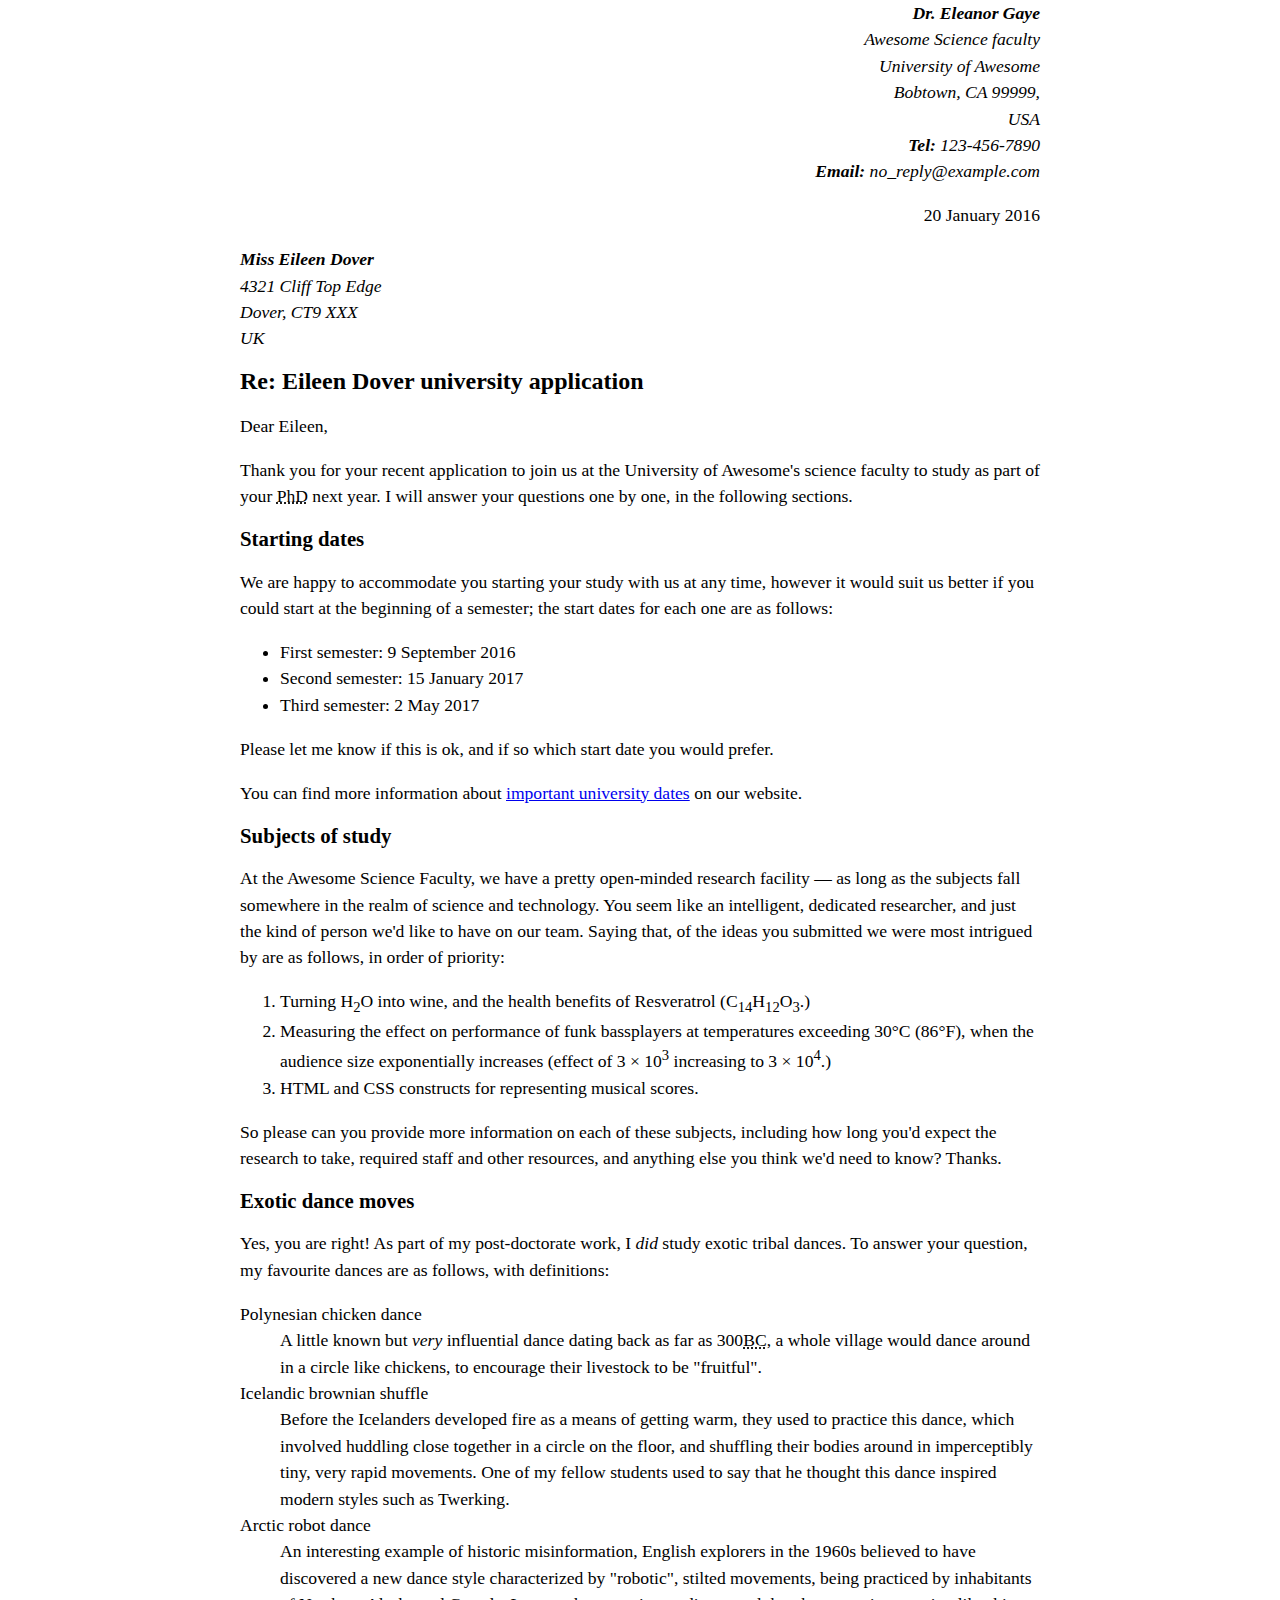
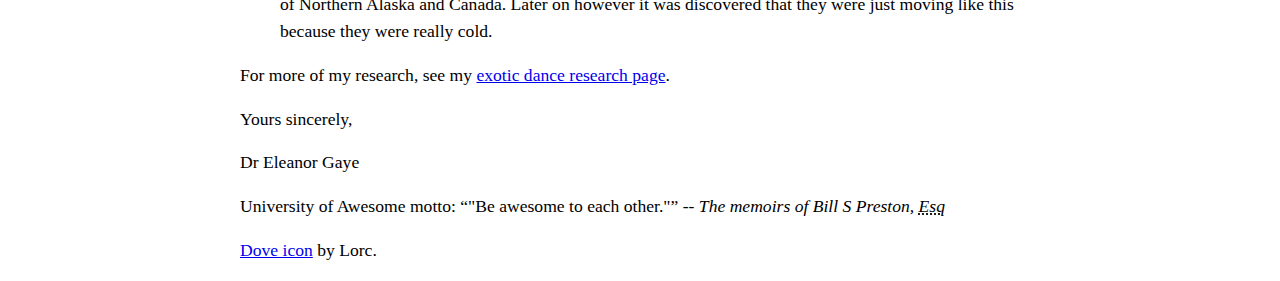
<file: assignment1/part1/index.html>
<!--
	Name: Mitchell Butt
	File: index.html
	Date: 21 January 2024
	Page for Part 1 of Assignment 1.
	-->
<!DOCTYPE html>
<html lang="en">
<head>
	<link rel="stylesheet" href="./style.css">
    <meta charset="utf-8">
	<meta name="viewport" content="width=device-width, initial-scale=1.0">
	<title>Assignment 1 Part 1</title>
</head>
<body>
<address class="sender-column">
	<strong>Dr. Eleanor Gaye</strong><br>
	Awesome Science faculty<br>
	University of Awesome<br>
	Bobtown, CA 99999,<br>
	USA<br>
	<strong>Tel:</strong> 123-456-7890<br>
	<strong>Email:</strong> no_reply@example.com
</address>

<p class="sender-column"><time datetime="2016-01-20">20 January 2016</time></p>

<address>
	<strong>Miss Eileen Dover</strong><br>
	4321 Cliff Top Edge<br>
	Dover, CT9 XXX<br>
	UK
</address>


<h1>Re: Eileen Dover university application</h1>

<p>Dear Eileen,</p>

<p>Thank you for your recent application to join us at the University of Awesome's science faculty to study as part of your <abbr title="Doctor of Philosophy">PhD</abbr> next year. I will answer your questions one by one, in the following sections.</p>


<h2>Starting dates</h2>

<p>We are happy to accommodate you starting your study with us at any time, however it would suit us better if you could start at the beginning of a semester; the start dates for each one are as follows:</p>

<ul>
	<li>First semester: <time datetime="2016-09-09">9 September 2016</time></li>
	<li>Second semester: <time datetime="2017-01-15">15 January 2017</time></li>
	<li>Third semester: <time datetime="2017-05-02">2 May 2017</time></li>
</ul>

<p>Please let me know if this is ok, and if so which start date you would prefer.</p>

<p>You can find more information about <a href="http://www.example.com" title="page of important university dates">important university dates</a> on our website.</p>

<h2>Subjects of study</h2>

<p>At the Awesome Science Faculty, we have a pretty open-minded research facility — as long as the subjects fall somewhere in the realm of science and technology. You seem like an intelligent, dedicated researcher, and just the kind of person we'd like to have on our team. Saying that, of the ideas you submitted we were most intrigued by are as follows, in order of priority:</p>

<ol>
	<li>Turning H<sub>2</sub>O into wine, and the health benefits of Resveratrol (C<sub>14</sub>H<sub>12</sub>O<sub>3</sub>.)</li>
	<li>Measuring the effect on performance of funk bassplayers at temperatures exceeding 30°C (86°F), when the audience size exponentially increases (effect of 3 × 10<sup>3</sup> increasing to 3 × 10<sup>4</sup>.)</li>
	<li><abbr>HTML</abbr> and <abbr>CSS</abbr> constructs for representing musical scores.</li>
</ol>

<p>So please can you provide more information on each of these subjects, including how long you'd expect the research to take, required staff and other resources, and anything else you think we'd need to know? Thanks.</p>

<h2>Exotic dance moves</h2>

<p>Yes, you are right! As part of my post-doctorate work, I <em>did</em> study exotic tribal dances. To answer your question, my favourite dances are as follows, with definitions:</p>

<dl>
	<dt>Polynesian chicken dance</dt>
	<dd>A little known but <em>very</em> influential dance dating back as far as 300<abbr title="Before Christ">BC</abbr>, a whole village would dance around in a circle like chickens, to encourage their livestock to be "fruitful".</dd>
	<dt>Icelandic brownian shuffle</dt>
	<dd>Before the Icelanders developed fire as a means of getting warm, they used to practice this dance, which involved huddling close together in a circle on the floor, and shuffling their bodies around in imperceptibly tiny, very rapid movements. One of my fellow students used to say that he thought this dance inspired modern styles such as Twerking.</dd>
	<dt>Arctic robot dance</dt>
	<dd>An interesting example of historic misinformation, English explorers in the 1960s believed to have discovered a new dance style characterized by "robotic", stilted movements, being practiced by inhabitants of Northern Alaska and Canada. Later on however it was discovered that they were just moving like this because they were really cold.</dd>
</dl>

<p>For more of my research, see my <a href="http://www.example.com" title="Dr Gaye's exotic dance research">exotic dance research page</a>.</p>

<p>Yours sincerely,</p>
<p>Dr Eleanor Gaye</p>

<p>University of Awesome motto: <q>"Be awesome to each other."</q> -- <cite>The memoirs of Bill S Preston, <abbr title="Esquire">Esq</abbr></cite></p>
<p><a href="http://game-icons.net/lorc/originals/dove.html">Dove icon</a> by Lorc.</p>
</body>
</html>
</file>
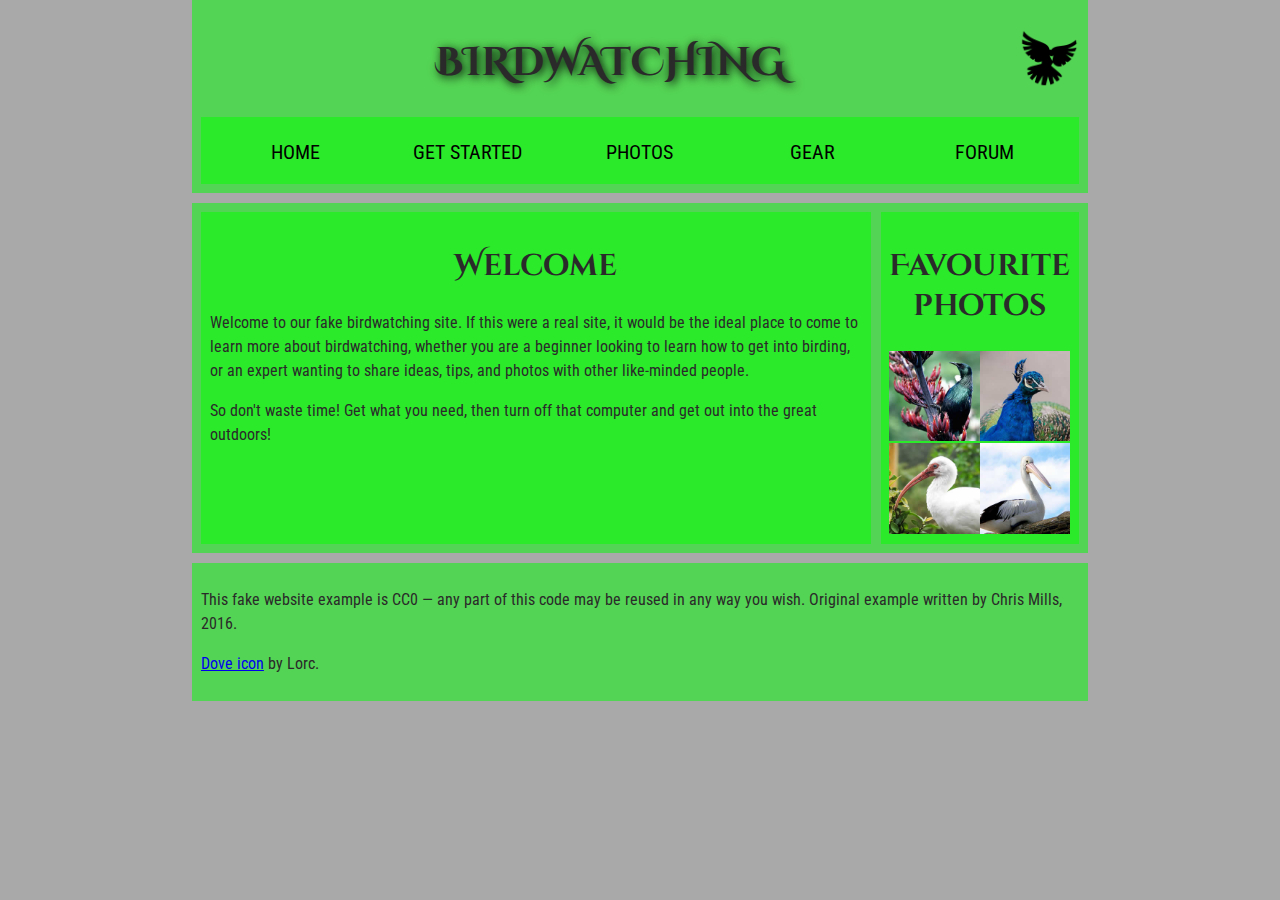
<file: assignment1/part2/index.html>
<!--
	Name: Mitchell Butt
	File: index.html
	Date: 21 January 2024
	Page for Part 2 of Assignment 1.
	-->
<!DOCTYPE html>
<html lang="en-US">
  <head>
    <meta charset="utf-8">
    <meta name="viewport" content="width=device-width">
    <title>Birdwatching</title>
    <link href="https://fonts.googleapis.com/css?family=Roboto+Condensed:300%7CCinzel+Decorative:700" rel="stylesheet">
	<link rel="stylesheet" href="style.css">
  </head>

  <body>
    <header>
      <h1>Birdwatching</h1>
      <img src="dove.png" alt="a simple dove logo">

    <nav>
      <ul>
        <li><span>Home</span></li>
        <li><a href="#">Get started</a></li>
        <li><a href="#">Photos</a></li>
        <li><a href="#">Gear</a></li>
        <li><a href="#">Forum</a></li>
      </ul>
    </nav>
	</header>
    <main>
	<article>
      <h2>Welcome</h2>

      <p>Welcome to our fake birdwatching site. If this were a real site, it would be the ideal place to come to learn more about birdwatching, whether you are a beginner looking to learn how to get into birding, or an expert wanting to share ideas, tips, and photos with other like-minded people.</p>

      <p>So don't waste time! Get what you need, then turn off that computer and get out into the great outdoors!</p>
    </article>
	<aside>
      <h2>Favourite photos</h2>

      <a href="favorite-1.jpg"><img src="favorite-1_th.jpg" alt="Small black bird, black claws, long black slender beak, links to larger version of the image"></a>
      <a href="favorite-2.jpg"><img src="favorite-2_th.jpg" alt="Top half of a pretty bird with bright blue plumage on neck, light colored beak, blue headdress, links to larger version of the image"></a>
      <a href="favorite-3.jpg"><img src="favorite-3_th.jpg" alt="Top half of a large bird with white plumage, very long curved narrow light colored break, links to larger version of the image"></a>
      <a href="favorite-4.jpg"><img src="favorite-4_th.jpg" alt="Large bird, mostly white plumage with black plumage on back and rear, long straight white beak, links to larger version of the image"></a>
    </aside>
	</main>
    
	<footer>
      <p>This fake website example is CC0 — any part of this code may be reused in any way you wish. Original example written by Chris Mills, 2016.</p>

      <p><a href="http://game-icons.net/lorc/originals/dove.html">Dove icon</a> by Lorc.</p>
    </footer>
  </body>
</html>
</file>
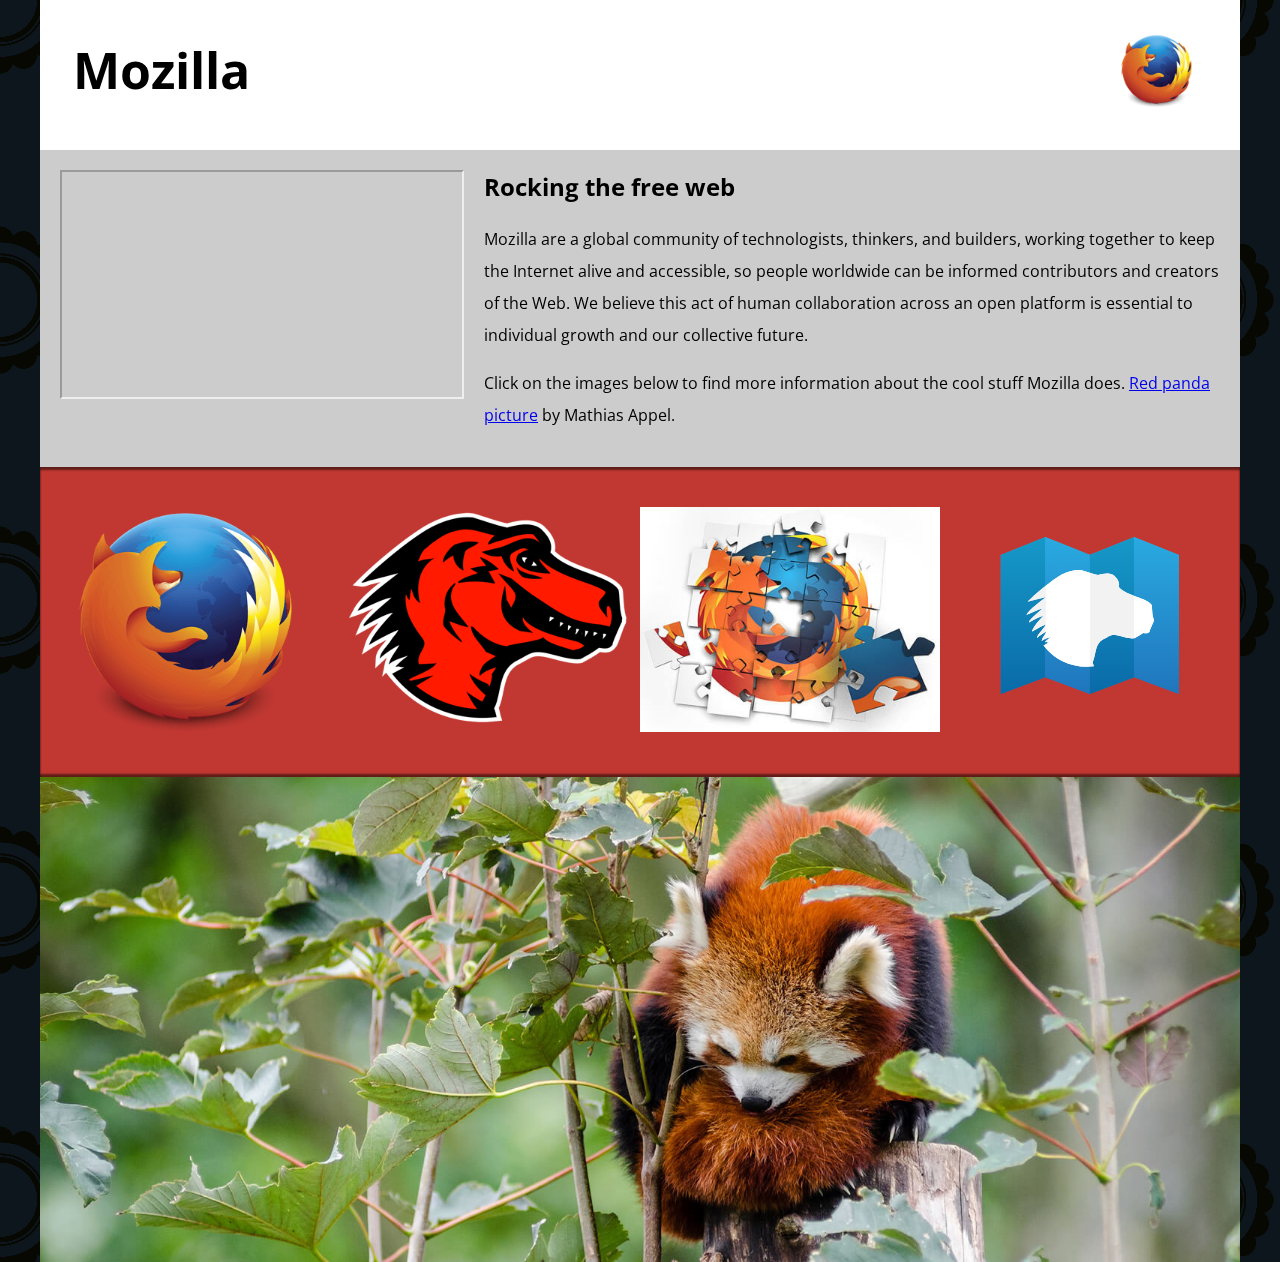
<file: assignment2/part1/index.html>
<!--
	Name: Mitchell Butt
	File: index.html
	Date: 04 February 2024
	Page for Part 1 of Assignment 2.
	-->
<!DOCTYPE html>
<html lang="en-US">
  <head>
    <meta charset="utf-8">
    <meta name="viewport" content="width=device-width">
    <title>Mozilla splash page</title>
    <link href='https://fonts.googleapis.com/css?family=Open+Sans:400,700' rel='stylesheet' type='text/css'>
    <style>
      /* header and body setup */

      html {
        font-family: 'Open Sans', sans-serif;
        background: url(pattern.png);
      }

      body {
        width: 100%;
        max-width: 1200px;
        margin: 0 auto;
        background-color: white;
        position: relative;
      }

      /* Header styling */

      header {
        height: 150px;
      }

      header img {
        width: 100px;
        position: absolute;
        right: 32.5px;
        top: 32.5px;
      }

      h1 {
        font-size: 50px;
        line-height: 140px;
        margin: 0 0 0 32.5px;
      }

      /* main section and video styling */

      main {
        background: #ccc;
      }

      article {
        padding: 20px;
      }

      h2 {
        margin-top: 0;
      }

      p {
        line-height: 2;
      }

      iframe {
        float: left;
        margin: 0 20px 20px 0;
        max-width: 100%;
      }

      /* further info links */

      .further-info {
        clear: left;
        padding: 40px 0;
        background: #c13832;
        box-shadow: inset 0 3px 2px rgba(0,0,0,0.5),
                    inset 0 -3px 2px rgba(0,0,0,0.5);
      }

      .further-info a {
        width: 25%;
        display: block;
        float: left;
      }

      .further-info img {
        max-width: 100%;
      }

      .clearfix {
        clear: both;
      }

      /* Red panda image */

      .red-panda img {
        display: block;
        max-width: 100%;
      }
    </style>
  </head>
  <body>
    <header>
      <h1>Mozilla</h1>
	  <img src="firefox-logo120.png" alt="Firefox logo">
    </header>

    <main>
      <article>
		<iframe width="400" height="225" src="https://www.youtube.com/embed/ojcNcvb1olg" allowfullscreen></iframe>
        <h2>Rocking the free web</h2>

        <p>Mozilla are a global community of technologists, thinkers, and builders, working together to keep the Internet alive and accessible, so people worldwide can be informed contributors and creators of the Web. We believe this act of human collaboration across an open platform is essential to individual growth and our collective future.</p>

        <p>Click on the images below to find more information about the cool stuff Mozilla does. <a href="https://www.flickr.com/photos/mathiasappel/21675551065/">Red panda picture</a> by Mathias Appel.</p>
      </article>

      <div class="further-info">
        <a href="https://www.mozilla.org/en-US/firefox/new/">
          <img srcset="firefox-logo120.png 120w, firefox-logo400.png 400w" sizes="(max-width: 500px) 120px, 400px" src="firefox-logo400.png" alt="Firefox Link">
        </a>
        <a href="https://www.mozilla.org/">
          <img srcset="mozilla-dinosaur120.png 120w, mozilla-dinosaur400.png 400w" sizes="(max-width: 500px) 120px, 400px" src="mozilla-dinosaur400.png" alt="Mozilla Info">
        </a>
        <a href="https://addons.mozilla.org/">
          <img srcset="firefox-addons120.jpg 120w, firefox-addons400.jpg 400w" sizes="(max-width: 500px) 120px, 400px" src="firefox-addons400.jpg" alt="Firefox add-ons">
        </a>
        <a href="https://developer.mozilla.org/en-US/">
          <img src="mdn.svg" alt="Learn web development with MDN">
        </a>
        <div class="clearfix"></div>
      </div>

      <div class="red-panda">
         <picture>
          <source media="(max-width: 600px)" srcset="red-panda-small.jpg">
          <img src="red-panda-large.jpg" alt="red panda">
         </picture>
      </div>

    </main>
  </body>
</html>
</file>
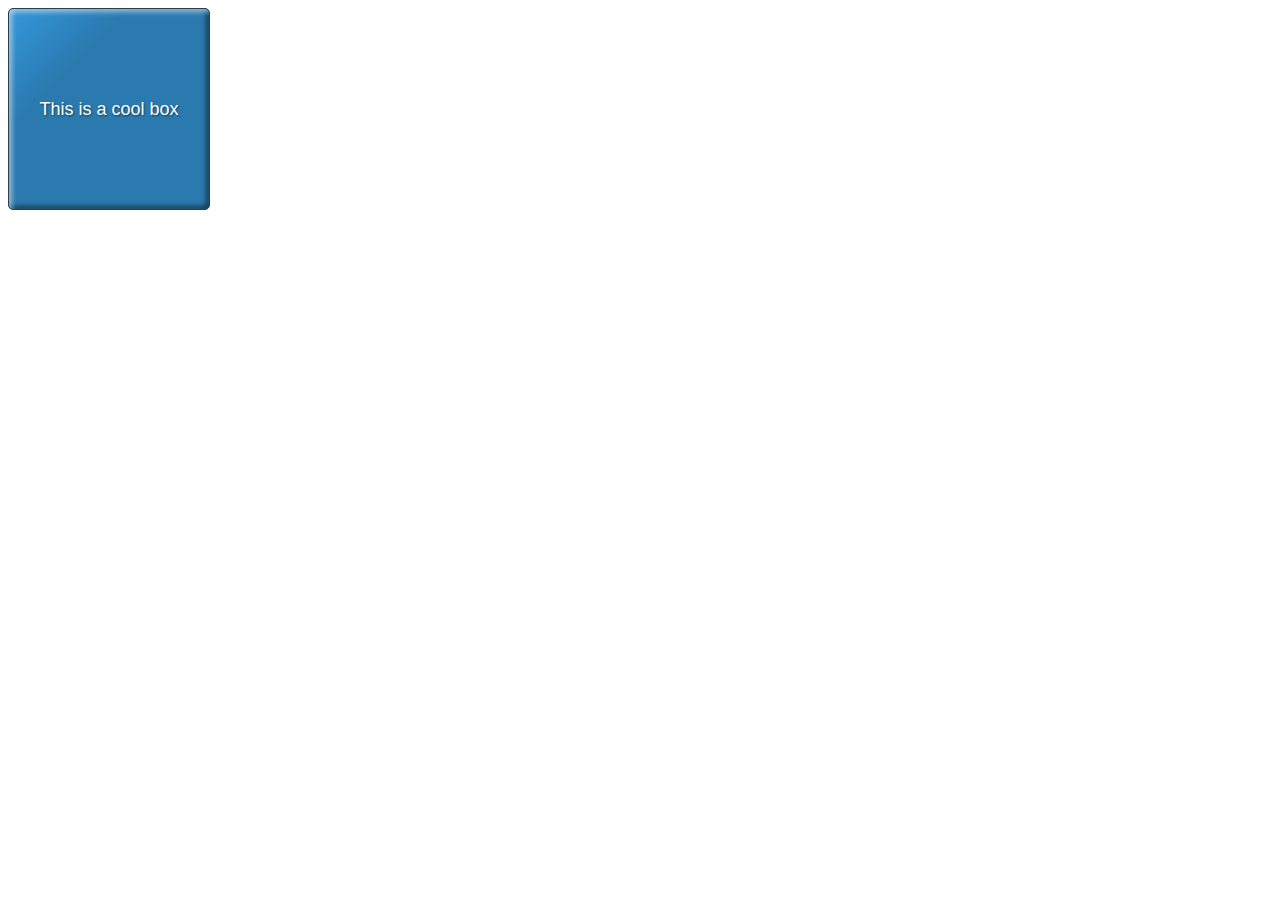
<file: assignment3/part2/index.html>
<!--
	Name: Mitchell Butt
	File: index.html
	Date: 23 February 2024
	Page for Part 2 of Assignment 3.
	-->
<!DOCTYPE html>
<html lang="en-US">
  <head>
    <meta charset="utf-8">
    <meta name="viewport" content="width=device-width">
    <title>Cool box</title>
    <link href="style.css" rel="stylesheet" type="text/css">
  </head>
  <body>
      <div>This is a cool box</div>
  </body>
</html>
</file>
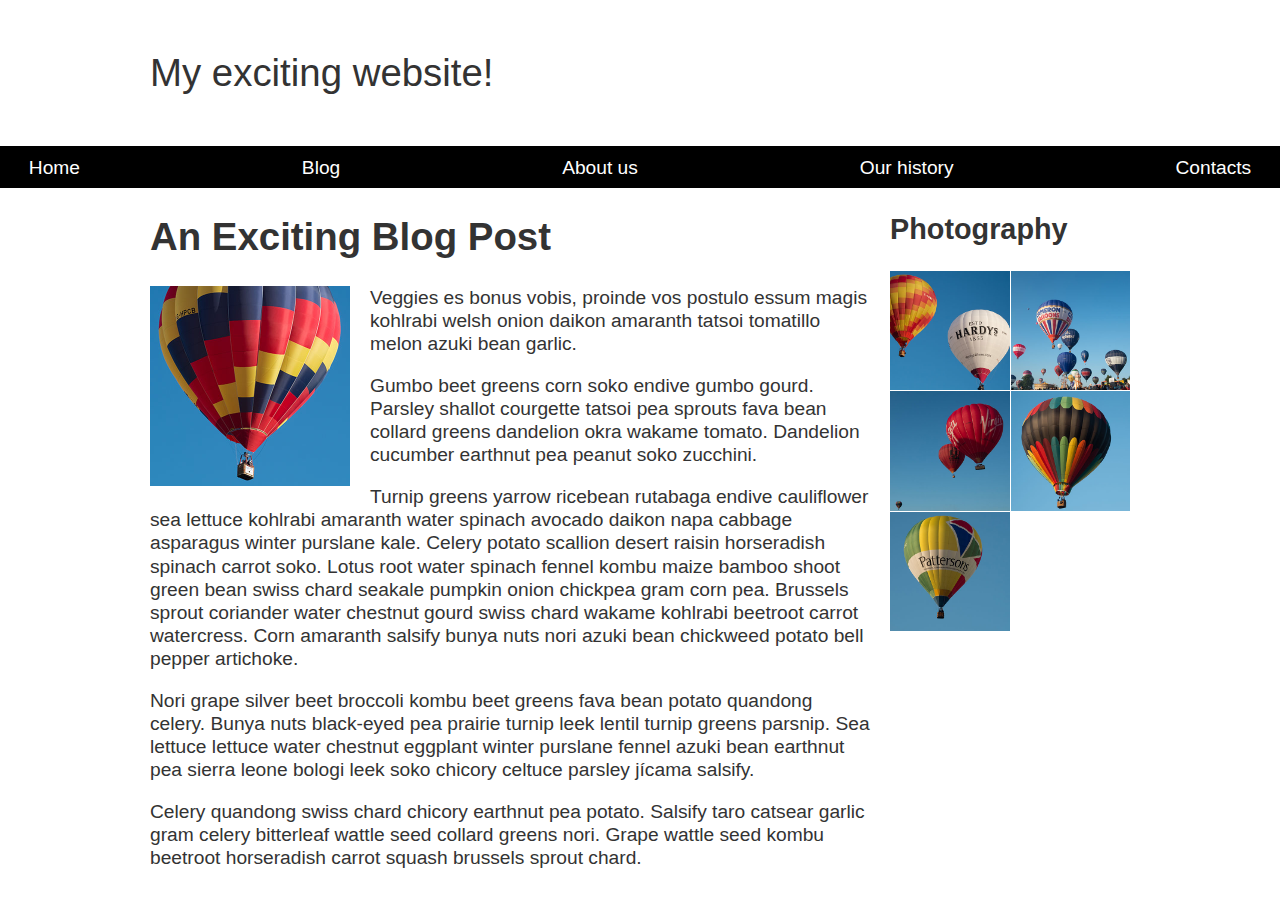
<file: assignment3/part4/index.html>
<!--
	Name: Mitchell Butt
	File: index.html
	Date: 23 February 2024
	Page for Part 4 of Assignment 3.
	-->
<!DOCTYPE html>
<html lang="en-US">
  <head>
    <meta charset="utf-8">
    <meta name="viewport" content="width=device-width, initial-scale=1">
    <title>Layout Task</title>
    <link href="styles.css" rel="stylesheet" type="text/css">
  </head>

<body>

  <div class="logo">
    My exciting website!
  </div>

  <nav>
    <ul>
      <li>
        <a href="">Home</a>
      </li>
      <li>
        <a href="">Blog</a>
      </li>
      <li>
        <a href="">About us</a>
      </li>
      <li>
        <a href="">Our history</a>
      </li>
      <li>
        <a href="">Contacts</a>
      </li>
    </ul>
  </nav>

  <main class="grid">
    <article>
      <h1>
        An Exciting Blog Post
      </h1>
      <img src="images/balloon-sq6.jpg" alt="placeholder" class="feature">
      <p>Veggies es bonus vobis, proinde vos postulo essum magis kohlrabi welsh onion daikon amaranth tatsoi tomatillo melon
        azuki bean garlic.</p>

      <p>Gumbo beet greens corn soko endive gumbo gourd. Parsley shallot courgette tatsoi pea sprouts fava bean collard greens
        dandelion okra wakame tomato. Dandelion cucumber earthnut pea peanut soko zucchini.</p>

      <p>Turnip greens yarrow ricebean rutabaga endive cauliflower sea lettuce kohlrabi amaranth water spinach avocado daikon
        napa cabbage asparagus winter purslane kale. Celery potato scallion desert raisin horseradish spinach carrot soko.
        Lotus root water spinach fennel kombu maize bamboo shoot green bean swiss chard seakale pumpkin onion chickpea gram
        corn pea. Brussels sprout coriander water chestnut gourd swiss chard wakame kohlrabi beetroot carrot watercress.
        Corn amaranth salsify bunya nuts nori azuki bean chickweed potato bell pepper artichoke.</p>

      <p>Nori grape silver beet broccoli kombu beet greens fava bean potato quandong celery. Bunya nuts black-eyed pea prairie
        turnip leek lentil turnip greens parsnip. Sea lettuce lettuce water chestnut eggplant winter purslane fennel azuki
        bean earthnut pea sierra leone bologi leek soko chicory celtuce parsley jícama salsify.</p>

      <p>Celery quandong swiss chard chicory earthnut pea potato. Salsify taro catsear garlic gram celery bitterleaf wattle
        seed collard greens nori. Grape wattle seed kombu beetroot horseradish carrot squash brussels sprout chard.</p>

    </article>

    <aside>
      <h2>
        Photography
      </h2>
      <ul class="photos">
        <li>
          <img src="images/balloon-sq1.jpg" alt="placeholder">
        </li>
        <li>
          <img src="images/balloon-sq2.jpg" alt="placeholder">
        </li>
        <li>
          <img src="images/balloon-sq3.jpg" alt="placeholder">
        </li>
        <li>
          <img src="images/balloon-sq4.jpg" alt="placeholder">
        </li>
        <li>
          <img src="images/balloon-sq5.jpg" alt="placeholder">
        </li>
      </ul>

    </aside>
  </main>

</body>

</html>
</file>
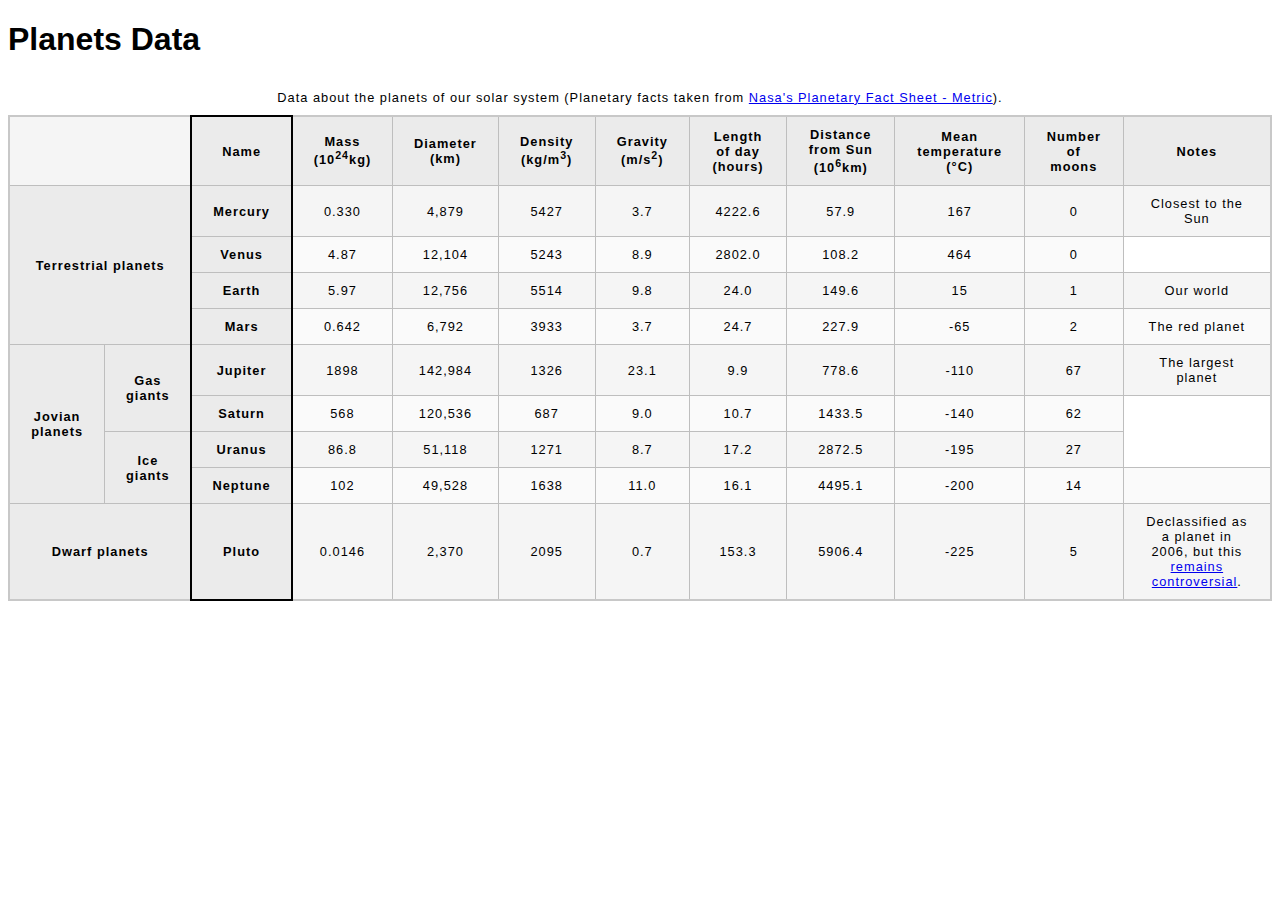
<file: assignment2/part2/planets-data.html>
<!--
	Name: Mitchell Butt
	File: planets-data.html
	Date: 04 February 2024
	Page for Part 2 of Assignment 2.
	-->
<!DOCTYPE html>
<html lang="en-US">
  <head>
    <meta charset="utf-8">
    <meta name="viewport" content="width=device-width">
    <title>Planets Data</title>
    <link href="minimal-table.css" rel="stylesheet" type="text/css">
  </head>
  <body>
    <h1>Planets Data</h1>
	<table>
     <caption>Data about the planets of our solar system (Planetary facts taken from <a href="https://nssdc.gsfc.nasa.gov/planetary/factsheet/">Nasa's Planetary Fact Sheet - Metric</a>).</caption>
     <colgroup>
     <col span="2">
     <col style="border: 2px solid black">
     <col span="9">
     </colgroup>
     <thead>
     <tr>
      <td colspan="2"></td>
      <th scope="col">Name</th>
      <th scope="col">Mass (10<sup>24</sup>kg)</th>
      <th scope="col">Diameter (km)</th>
      <th scope="col">Density (kg/m<sup>3</sup>)</th>
      <th scope="col">Gravity (m/s<sup>2</sup>)</th>
      <th scope="col">Length of day (hours)</th>
      <th scope="col">Distance from Sun (10<sup>6</sup>km)</th>
      <th scope="col">Mean temperature (°C)</th>
      <th scope="col">Number of moons</th>
      <th scope="col">Notes</th>
     </tr>
     </thead>
     <tbody>
     <tr>
       <th rowspan="4" colspan="2" scope="rowgroup">Terrestrial planets</th>
       <th scope="row">Mercury</th>
       <td>0.330</td>
       <td>4,879</td>
       <td>5427</td>
       <td>3.7</td>
       <td>4222.6</td>
       <td>57.9</td>
       <td>167</td>
       <td>0</td>
       <td>Closest to the Sun</td>
      </tr>
      <tr>
       <th scope="row">Venus</th>
       <td>4.87</td>
       <td>12,104</td>
       <td>5243</td>
       <td>8.9</td>
       <td>2802.0</td>
       <td>108.2</td>
       <td>464</td>
       <td>0</td>
      </tr>
      <tr>
       <th scope="row">Earth</th>
       <td>5.97</td>
       <td>12,756</td>
       <td>5514</td>
       <td>9.8</td>
       <td>24.0</td>
       <td>149.6</td>
       <td>15</td>
       <td>1</td>
       <td>Our world</td>
      </tr>
      <tr>
       <th scope="row">Mars</th>
       <td>0.642</td>
       <td>6,792</td>
       <td>3933</td>
       <td>3.7</td>
       <td>24.7</td>
       <td>227.9</td>
       <td>-65</td>
       <td>2</td>
       <td>The red planet</td>
      </tr>
      <tr>
       <th rowspan="4" scope="rowgroup">Jovian planets</th>
       <th rowspan="2" scope="rowgroup">Gas giants</th>
       <th scope="row">Jupiter</th>
       <td>1898</td>
       <td>142,984</td>
       <td>1326</td>
       <td>23.1</td>
       <td>9.9</td>
       <td>778.6</td>
       <td>-110</td>
       <td>67</td>
       <td>The largest planet</td>
      </tr>
      <tr>
       <th scope="row">Saturn</th>
       <td>568</td>
       <td>120,536</td>
       <td>687</td>
       <td>9.0</td>
       <td>10.7</td>
       <td>1433.5</td>
       <td>-140</td>
       <td>62</td>
      </tr>
      <tr>
       <th rowspan="2" scope="rowgroup">Ice giants</th>
       <th scope="row">Uranus</th>
       <td>86.8</td>
       <td>51,118</td>
       <td>1271</td>
       <td>8.7</td>
       <td>17.2</td>
       <td>2872.5</td>
       <td>-195</td>
       <td>27</td>
      </tr>
      <tr>
       <th scope="row">Neptune</th>
       <td>102</td>
       <td>49,528</td>
       <td>1638</td>
       <td>11.0</td>
       <td>16.1</td>
       <td>4495.1</td>
       <td>-200</td>
       <td>14</td>
       <td></td>
      </tr>
      <tr>
       <th colspan="2" scope="row">Dwarf planets</th>
       <th scope="row">Pluto</th>
       <td>0.0146</td>
       <td>2,370</td>
       <td>2095</td>
       <td>0.7</td>
       <td>153.3</td>
       <td>5906.4</td>
       <td>-225</td>
       <td>5</td>
       <td>Declassified as a planet in 2006, but this <a href="https://www.usatoday.com/story/tech/2014/10/02/pluto-planet-solar-system/16578959/">remains controversial</a>.</td>
      </tr>
      </tbody>
    </table>
  </body>
</html>
</file>
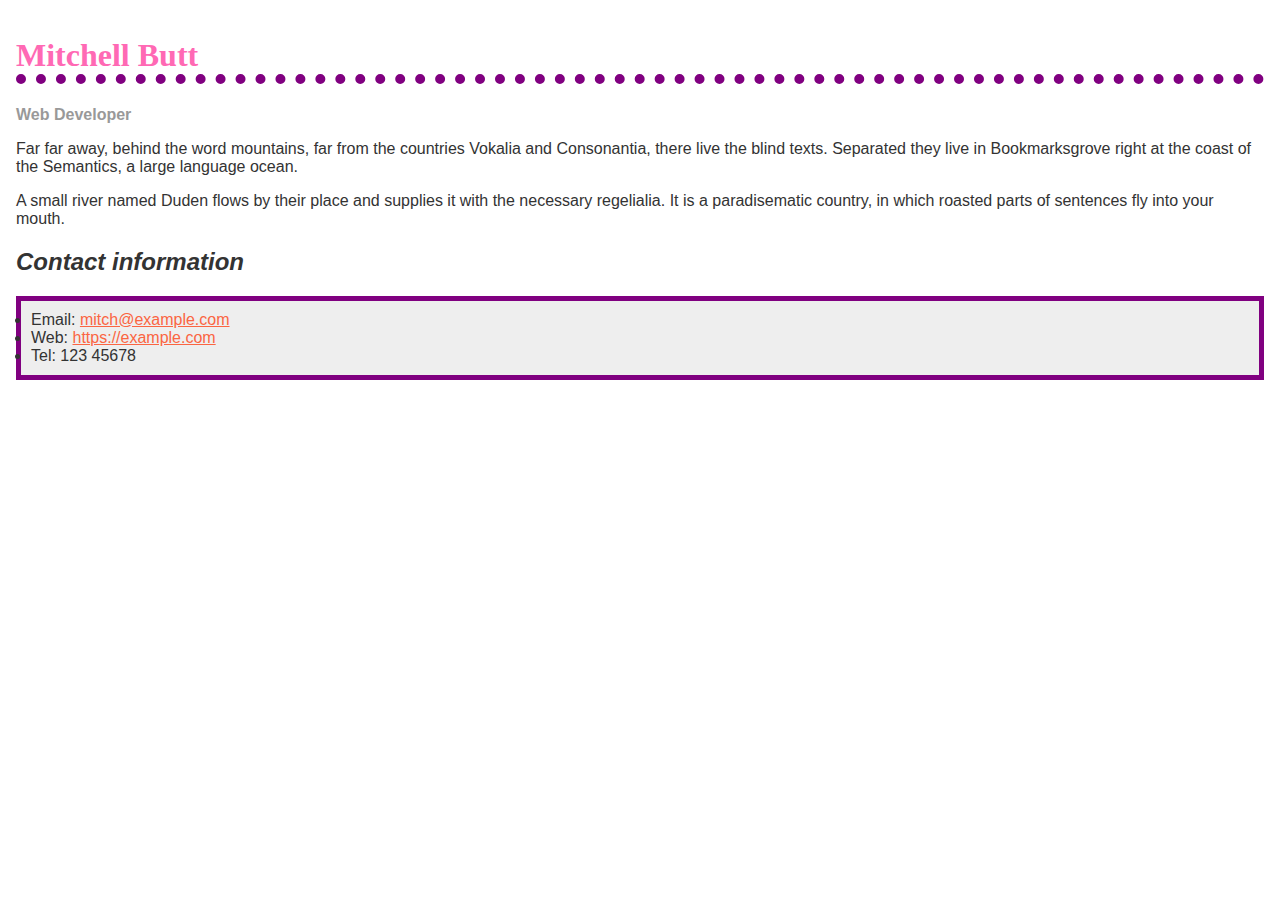
<file: assignment3/part1/biog-download.html>
<!--
	Name: Mitchell Butt
	File: biog.html
	Date: 23 February 2024
	Page for Part 1 of Assignment 3.
	-->
<!doctype html>
<html lang="en">
  <head>
    <meta charset="utf-8" />
    <meta name="viewport" content="width=device-width" />
    <title>Formatting a biography</title>
    <style>
      body {
        background-color: #fff;
        color: #333;
        font-family: Arial, Helvetica, sans-serif;
        padding: 1em;
        margin: 0;
      }

      h1 {
        color: hotpink;
        font-size: 2em;
        font-family: Georgia, "Times New Roman", Times, serif;
        border-bottom: 10px dotted purple;
      }

      h2 {
        font-size: 1.5em;
		font-style: italic;
      }

      .job-title {
        color: #999999;
        font-weight: bold;
      }

      a:link,
      a:visited {
        color: #fb6542;
      }

      a:hover {
        color: green;
      }
	  
	  ul {
        background-color: #eeeeee;
        border: 5px solid purple;
        padding: 10px;
      }
    </style>
  </head>

  <body>
    <h1>Mitchell Butt</h1>
    <div class="job-title">Web Developer</div>
    <p>
      Far far away, behind the word mountains, far from the countries Vokalia
      and Consonantia, there live the blind texts. Separated they live in
      Bookmarksgrove right at the coast of the Semantics, a large language
      ocean.
    </p>

    <p>
      A small river named Duden flows by their place and supplies it with the
      necessary regelialia. It is a paradisematic country, in which roasted
      parts of sentences fly into your mouth.
    </p>

    <h2>Contact information</h2>
    <ul>
      <li>
        Email:
        <a href="mailto:mitch@example.com">mitch@example.com</a>
      </li>
      <li>
        Web:
        <a href="https://example.com">https://example.com</a>
      </li>
      <li>Tel: 123 45678</li>
    </ul>
  </body>
</html>
</file>
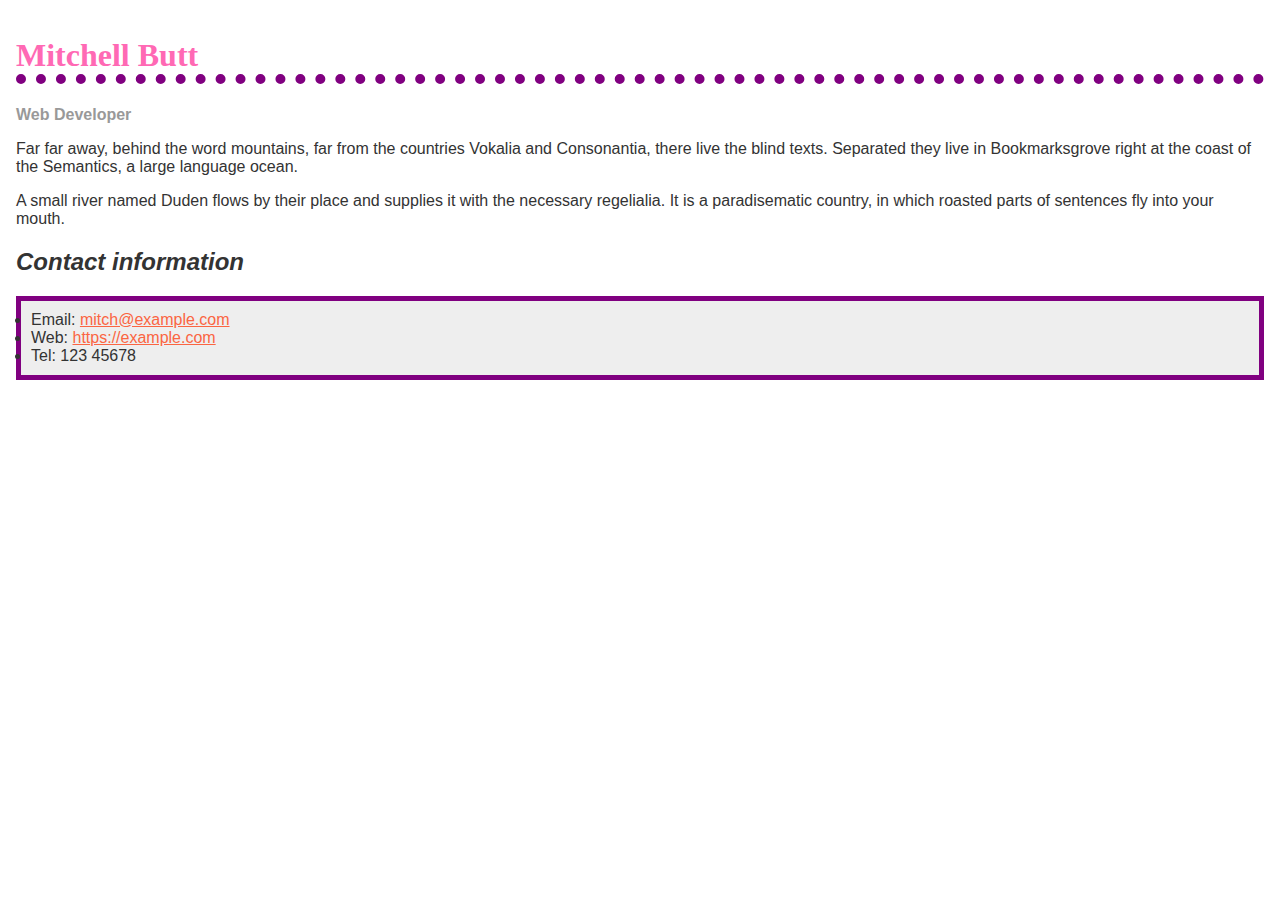
<file: assignment3/part1/biog.html>
<!--
	Name: Mitchell Butt
	File: biog.html
	Date: 23 February 2024
	Page for Part 1 of Assignment 3.
	-->
<!doctype html>
<html lang="en">
  <head>
    <meta charset="utf-8">
    <meta name="viewport" content="width=device-width">
    <title>Formatting a biography</title>
    <link href="style.css" rel="stylesheet" type="text/css">
  </head>

  <body>
    <h1>Mitchell Butt</h1>
    <div class="job-title">Web Developer</div>
    <p>
      Far far away, behind the word mountains, far from the countries Vokalia
      and Consonantia, there live the blind texts. Separated they live in
      Bookmarksgrove right at the coast of the Semantics, a large language
      ocean.
    </p>

    <p>
      A small river named Duden flows by their place and supplies it with the
      necessary regelialia. It is a paradisematic country, in which roasted
      parts of sentences fly into your mouth.
    </p>

    <h2>Contact information</h2>
    <ul>
      <li>
        Email:
        <a href="mailto:mitch@example.com">mitch@example.com</a>
      </li>
      <li>
        Web:
        <a href="https://example.com">https://example.com</a>
      </li>
      <li>Tel: 123 45678</li>
    </ul>
  </body>
</html>
</file>
<file: assignment1/part1/style.css>
body {
  max-width: 800px;
  margin: 0 auto;
}

.sender-column {
  text-align: right;
}

h1 {
  font-size: 1.5em;
}

h2 {
  font-size: 1.3em;
}

p,ul,ol,dl,address {
  font-size: 1.1em;
}

p, li, dd, dt, address {
  line-height: 1.5;
}
</file>
<file: assignment1/part2/style.css>
html, body {
  margin: 0;
  padding: 0;
}

html {
  font-size: 10px;
  background-color: #a9a9a9;
}

body {
  width: 70%;
  min-width: 800px;
  margin: 0 auto;
}

/* || typography */

h1, h2, h3 {
  font-family: 'Cinzel Decorative', cursive;
  color: #2a2a2a;
}

p, input, li {
  font-family: 'Roboto Condensed', sans-serif;
  color: #2a2a2a;
}

h1 {
  font-size: 4rem;
  text-align: center;
  text-shadow: 2px 2px 10px black;
}

h2 {
  font-size: 3rem;
  text-align: center;
}

h3 {
  font-size: 2.2rem;
}

p, li {
  font-size: 1.6rem;
  line-height: 1.5;
}

header {
  margin-bottom: 10px;
  display: flex;
  flex-flow: row wrap;
}

body > * {
  background-color: red;
  padding: 1%;
}

main, header, nav, article, aside, footer, section {
  background-color: rgba(0,255,0,0.5);
  padding: 1%;
}

h1 {
  flex: 5;
  text-transform: uppercase;
}

header img {
  display: block;
  height: 60px;
  padding-top: 20.15px;
}

nav {
  height: 50px;
  flex: 100%;
  display: flex;
}

nav ul {
  padding: 0;
  list-style-type: none;
  flex: 2;
  display: flex;
}

nav li {
  display: inline;
  text-align: center;
  flex: 1;
}

nav a, nav span {
  display: inline-block;
  font-size: 2rem;
  height: 3rem;
  line-height: 1.7;
  text-transform: uppercase;
  text-decoration: none;
  color: black;

}

main {
  display: flex;
}

article, section {
  flex: 4;
}

aside {
  flex: 1;
  margin-left: 10px;
  padding: 1%;
}

aside a {
  display: block;
  float: left;
  width: 50%;
}

aside img {
  max-width: 100%;
}

footer {
  margin-top: 10px;
}
</file>
<file: assignment3/part2/style.css>
html {
  font-family: sans-serif;
}

div {
  width: 200px;
  height: 200px;
  display: flex;
  justify-content: center;
  align-items: center;
  
  text-align: center;

  font-size: 1.125rem; /* 18px / 16px = 1.125 */

  background-color: #3498db;
  color: #fff;
  
  text-shadow: 1px 1px 2px rgba(0, 0, 0, 0.5);
  
  border-radius: 5px;
  
  border: 1px solid #2c3e50;

  background-image: linear-gradient(to bottom right, rgba(0, 0, 0, 0) 0%, rgba(0, 0, 0, 0.2) 30%, rgba(0, 0, 0, 0.2) 100%);

  box-shadow: 0 4px 6px rgba(0, 0, 0, 0.1);
  box-shadow:
    inset 3px 3px 5px rgba(255, 255, 255, 0.5),
    inset -3px -3px 5px rgba(0, 0, 0, 0.5); 
}
</file>
<file: assignment3/part4/styles.css>
body {
    background-color: #fff;
    color: #333;
    margin: 0;
    font: 1.2em / 1.2 Arial, Helvetica, sans-serif;
  }

  img {
      max-width: 100%;
      display: block;
  }
  
  .logo {
    font-size: 200%;
    padding: 50px 20px;
    margin: 0 auto;
    max-width: 980px;
  }
  
  .grid {
    margin: 0 auto;
    padding: 0 20px;
    max-width: 980px;
	display: grid;
    grid-template-columns: 3fr 1fr;
    gap: 20px;
  }
  
  nav {
    background-color: #000;
    padding: .5em;
	top: 0;
    position: sticky;
  }
  
  nav ul {
    margin: 0;
    padding: 0;
    list-style: none;
	display: flex;
    justify-content: space-between;
  }
  
  nav a {
    color: #fff;
    text-decoration: none;
    padding: .5em 1em;
  }
  
  .photos {
    list-style: none;
    margin: 0;
    padding: 0;
	display: grid;
    gap: 1px;
    grid-template-columns: 1fr 1fr;
  }

  .feature {
      width: 200px;
	  float: left;
      margin: 0 20px 20px 0;
  }
</file>
<file: assignment2/part2/minimal-table.css>
html {
  font-family: sans-serif;
}

table {
  border-collapse: collapse;
  border: 2px solid rgb(200,200,200);
  letter-spacing: 1px;
  font-size: 0.8rem;
}

td, th {
  border: 1px solid rgb(190,190,190);
  padding: 10px 20px;
}

th {
  background-color: rgb(235,235,235);
}

td {
  text-align: center;
}

tr:nth-child(even) td {
  background-color: rgb(250,250,250);
}

tr:nth-child(odd) td {
  background-color: rgb(245,245,245);
}

caption {
  padding: 10px;
}
</file>
<file: assignment3/part1/style.css>
body {
    background-color: #fff;
    color: #333;
    font-family: Arial, Helvetica, sans-serif;
    padding: 1em;
    margin: 0;
}

h1 {
    color: hotpink;
    font-size: 2em;
    font-family: Georgia, "Times New Roman", Times, serif;
    border-bottom: 10px dotted purple;
} 

h2 {
    font-size: 1.5em;
    font-style: italic;
}

.job-title {
    color: #999999;
    font-weight: bold;
}

a:link,
a:visited {
    color: #fb6542;
}

a:hover {
    color: green;
}
	  
ul {
    background-color: #eeeeee;
    border: 5px solid purple;
    padding: 10px;
}
</file>
